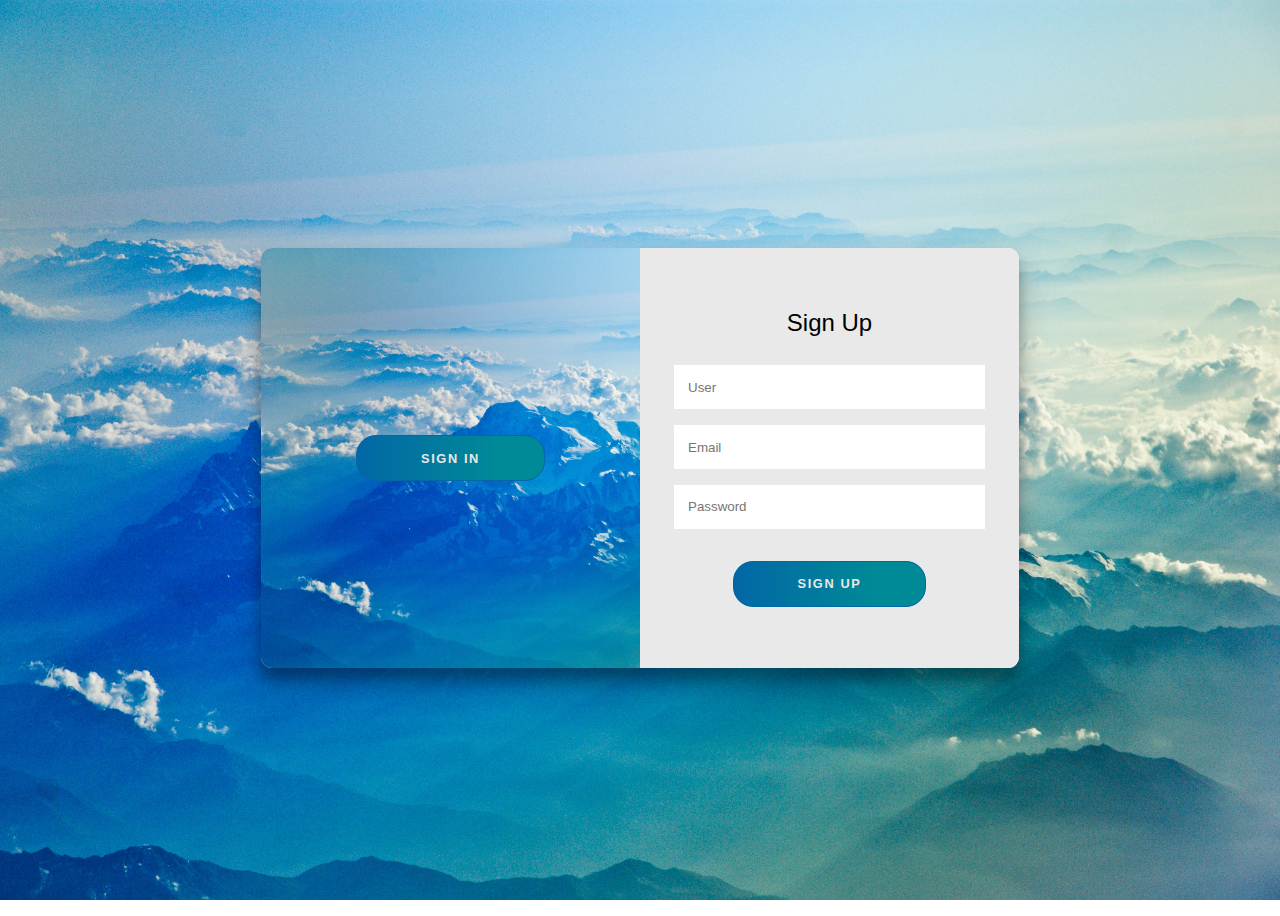
<file: my_website/CSS/css3-login-reg-form/css3-login-reg-form/index.html>
<!DOCTYPE html>
<html lang="en" >
<head>
  <meta charset="UTF-8">
  <title>可切换的精美CSS3登录注册表单DEMO演示</title>
  <!-- <link rel="stylesheet" href="https://cdnjs.cloudflare.com/ajax/libs/normalize/5.0.0/normalize.min.css"> -->
<link rel="stylesheet" href="./style.css">

</head>
<body>
<!-- partial:index.partial.html -->
<div class="container right-panel-active">
			<!-- Sign Up -->
			<div class="container__form container--signup">
				<form action="#" class="form" id="form1">
					<h2 class="form__title">Sign Up</h2>
					<input type="text" placeholder="User" class="input" />
					<input type="email" placeholder="Email" class="input" />
					<input type="password" placeholder="Password" class="input" />
					<button class="btn">Sign Up</button>
				</form>
			</div>

			<!-- Sign In -->
			<div class="container__form container--signin">
				<form action="#" class="form" id="form2">
					<h2 class="form__title">Sign In</h2>
					<input type="email" placeholder="Email" class="input" />
					<input type="password" placeholder="Password" class="input" />
					<a href="#" class="link">Forgot your password?</a>
					<button class="btn">Sign In</button>
				</form>
			</div>

			<!-- Overlay -->
			<div class="container__overlay">
				<div class="overlay">
					<div class="overlay__panel overlay--left">
						<button class="btn" id="signIn">Sign In</button>
					</div>
					<div class="overlay__panel overlay--right">
						<button class="btn" id="signUp">Sign Up</button>
					</div>
				</div>
			</div>
		</div>
<!-- partial -->
  <script  src="./script.js"></script>

</body>
</html>
</file>
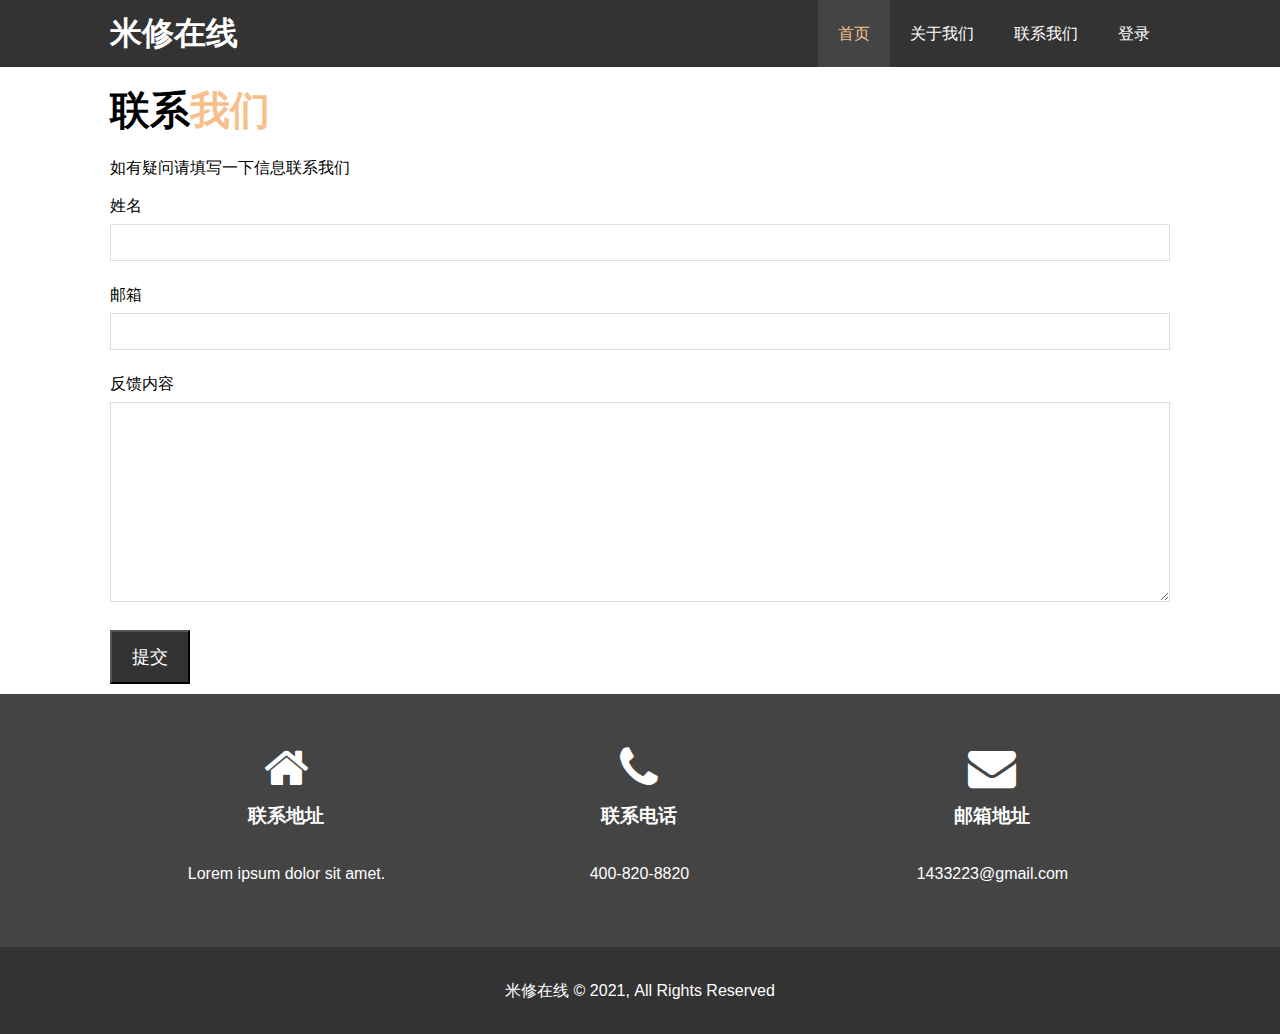
<file: my_website/contact.html>
<!DOCTYPE html>
<html lang="en">

<head>
    <meta charset="UTF-8">
    <meta http-equiv="X-UA-Compatible" content="IE=edge">
    <meta name="viewport" content="width=device-width, initial-scale=1.0">
    <meta name="description" content="欢迎来到米修在线">
    <meta name="keywords" content="前端学习，米修在线">
    <link rel="stylesheet" href="CSS/style.css">
    <link rel="stylesheet" href="CSS/font-awesome.min.css">
    <title>米修在线|联系我们</title>
</head>

<body>
    <header>
        <nav id="navbar">
            <div class="container">
                <h1><a href="index.html">米修在线</a></h1>
                <ul>
                    <li><a class="current" href="index.html">首页</a></li>
                    <li><a href="about.html">关于我们</a></li>
                    <li><a href="contact.html">联系我们</a></li>
                    <li><a href="login.html">登录</a></li>
                </ul>
            </div>
        </nav>
    </header>
    <section id="contact-form" class="py">
        <div class="container">
            <h1 class="l-heading">联系<span class="text-primary">我们</span></h1>
            <p>如有疑问请填写一下信息联系我们</p>
            <form action="process.php">
                <div class="form-group">
                    <label for="name">姓名</label>
                    <input type="text" name="name" id="name">
                </div>
                <div class="form-group">
                    <label for="email">邮箱</label>
                    <input type="text" name="email" id="email">
                </div>
                <div class="form-group">
                    <label for="message">反馈内容</label>
                    <textarea type="text" name="message" id="message"></textarea>
                </div>
                <button type="submit" class="btn">提交</button>
            </form>
        </div>
    </section>
    <section id="contact-info" class="bg-dark">
        <div class="container">
            <div class="box">
                <i class="fa fa-home fa-3x"></i>
                <h3>联系地址</h3>
                <p>Lorem ipsum dolor sit amet.</p>
            </div>
            <div class="box">
                <i class="fa fa-phone fa-3x"></i>
                <h3>联系电话</h3>
                <p>400-820-8820</p>
            </div>
            <div class="box">
                <i class="fa fa-envelope fa-3x"></i>
                <h3>邮箱地址</h3>
                <p>1433223@gmail.com</p>
            </div>
        </div>

    </section>
    <footer id="main-footer">
        <p>米修在线 &copy; 2021, All Rights Reserved</p>
    </footer>
</body>

</html>
</file>
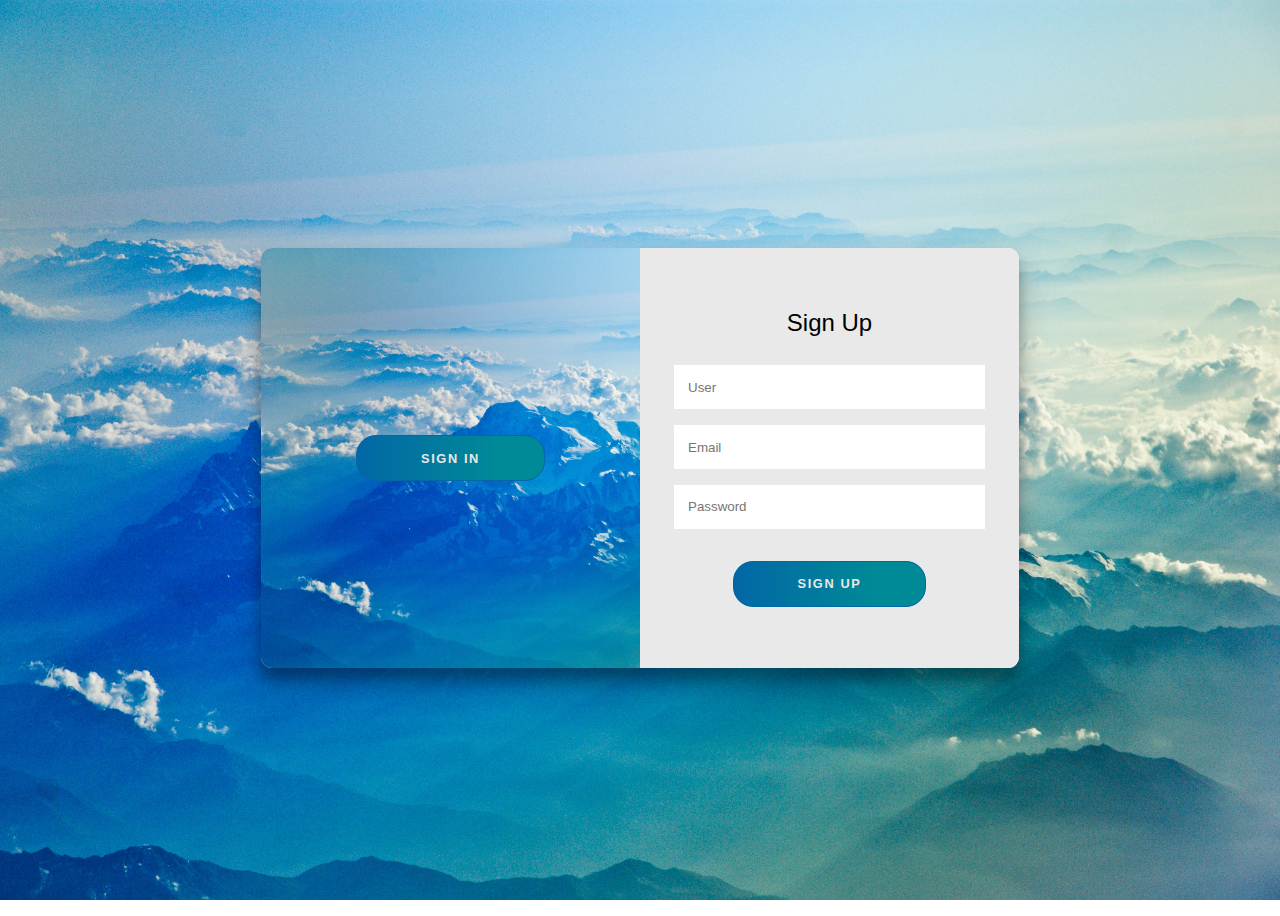
<file: my_website/login.html>
<!DOCTYPE html>
<html lang="en">

<head>
    <meta charset="UTF-8">
    <meta http-equiv="X-UA-Compatible" content="IE=edge">
    <meta name="viewport" content="width=device-width, initial-scale=1.0">
    <meta name="description" content="欢迎来到米修在线">
    <meta name="keywords" content="前端学习，米修在线">
    <link rel="stylesheet" href="./CSS/css3-login-reg-form/css3-login-reg-form/style.css">
    <title>米修在线|登录</title>
</head>

<body>
    <div class="container right-panel-active">
        <!-- Sign Up -->
        <div class="container__form container--signup">
            <form action="#" class="form" id="form1">
                <h2 class="form__title">Sign Up</h2>
                <input type="text" placeholder="User" class="input" />
                <input type="email" placeholder="Email" class="input" />
                <input type="password" placeholder="Password" class="input" />
                <button class="btn">Sign Up</button>
            </form>
        </div>

        <!-- Sign In -->
        <div class="container__form container--signin">
            <form action="#" class="form" id="form2">
                <h2 class="form__title">Sign In</h2>
                <input type="email" placeholder="Email" class="input" />
                <input type="password" placeholder="Password" class="input" />
                <a href="#" class="link">Forgot your password?</a>
                <button class="btn">Sign In</button>
            </form>
        </div>

        <!-- Overlay -->
        <div class="container__overlay">
            <div class="overlay">
                <div class="overlay__panel overlay--left">
                    <button class="btn" id="signIn">Sign In</button>
                </div>
                <div class="overlay__panel overlay--right">
                    <button class="btn" id="signUp">Sign Up</button>
                </div>
            </div>
        </div>
    </div>
    <!-- partial -->
    <script src="./CSS/css3-login-reg-form/css3-login-reg-form/script.js"></script>
</body>

</html>
</file>
<file: my_website/CSS/css3-login-reg-form/css3-login-reg-form/style.css>
:root {
	/* COLORS */
	--white: #e9e9e9;
	--gray: #333;
	--blue: #0367a6;
	--lightblue: #008997;

	/* RADII */
	--button-radius: 0.7rem;

	/* SIZES */
	--max-width: 758px;
	--max-height: 420px;

	font-size: 16px;
	font-family: -apple-system, BlinkMacSystemFont, "Segoe UI", Roboto, Oxygen,
		Ubuntu, Cantarell, "Open Sans", "Helvetica Neue", sans-serif;
}

body {
	align-items: center;
	background-color: var(--white);
	background: url("images/background_oeuhe7.jpg");
	background-attachment: fixed;
	background-position: center;
	background-repeat: no-repeat;
	background-size: cover;
	display: grid;
	height: 100vh;
	place-items: center;
}

.form__title {
	font-weight: 300;
	margin: 0;
	margin-bottom: 1.25rem;
}

.link {
	color: var(--gray);
	font-size: 0.9rem;
	margin: 1.5rem 0;
	text-decoration: none;
}

.container {
	background-color: var(--white);
	border-radius: var(--button-radius);
	box-shadow: 0 0.9rem 1.7rem rgba(0, 0, 0, 0.25),
		0 0.7rem 0.7rem rgba(0, 0, 0, 0.22);
	height: var(--max-height);
	max-width: var(--max-width);
	overflow: hidden;
	position: relative;
	width: 100%;
	
}

.container__form {
	height: 100%;
	position: absolute;
	top: 0;
	transition: all 0.6s ease-in-out;
}

.container--signin {
	left: 0;
	width: 50%;
	z-index: 2;
}

.container.right-panel-active .container--signin {
	transform: translateX(100%);
}

.container--signup {
	left: 0;
	opacity: 0;
	width: 50%;
	z-index: 1;
}

.container.right-panel-active .container--signup {
	-webkit-animation: show 0.6s;
	        animation: show 0.6s;
	opacity: 1;
	transform: translateX(100%);
	z-index: 5;
}

.container__overlay {
	height: 100%;
	left: 50%;
	overflow: hidden;
	position: absolute;
	top: 0;
	transition: transform 0.6s ease-in-out;
	width: 50%;
	z-index: 100;
}

.container.right-panel-active .container__overlay {
	transform: translateX(-100%);
}

.overlay {
	background-color: var(--lightblue);
	background: url("images/background_oeuhe7.jpg");
	background-attachment: fixed;
	background-position: center;
	background-repeat: no-repeat;
	background-size: cover;
	height: 100%;
	left: -100%;
	position: relative;
	transform: translateX(0);
	transition: transform 0.6s ease-in-out;
	width: 200%;
}

.container.right-panel-active .overlay {
	transform: translateX(50%);
}

.overlay__panel {
	align-items: center;
	display: flex;
	flex-direction: column;
	height: 100%;
	justify-content: center;
	position: absolute;
	text-align: center;
	top: 0;
	transform: translateX(0);
	transition: transform 0.6s ease-in-out;
	width: 50%;
}

.overlay--left {
	transform: translateX(-20%);
}

.container.right-panel-active .overlay--left {
	transform: translateX(0);
}

.overlay--right {
	right: 0;
	transform: translateX(0);
}

.container.right-panel-active .overlay--right {
	transform: translateX(20%);
}

.btn {
	background-color: var(--blue);
	background-image: linear-gradient(90deg, var(--blue) 0%, var(--lightblue) 74%);
	border-radius: 20px;
	border: 1px solid var(--blue);
	color: var(--white);
	cursor: pointer;
	font-size: 0.8rem;
	font-weight: bold;
	letter-spacing: 0.1rem;
	padding: 0.9rem 4rem;
	text-transform: uppercase;
	transition: transform 80ms ease-in;
}

.form > .btn {
	margin-top: 1.5rem;
}

.btn:active {
	transform: scale(0.95);
}

.btn:focus {
	outline: none;
}

.form {
	background-color: var(--white);
	display: flex;
	align-items: center;
	justify-content: center;
	flex-direction: column;
	padding: 0 3rem;
	height: 100%;
	text-align: center;
}

.input {
	background-color: #fff;
	border: none;
	padding: 0.9rem 0.9rem;
	margin: 0.5rem 0;
	width: 100%;
}

@-webkit-keyframes show {
	0%,
	49.99% {
		opacity: 0;
		z-index: 1;
	}

	50%,
	100% {
		opacity: 1;
		z-index: 5;
	}
}

@keyframes show {
	0%,
	49.99% {
		opacity: 0;
		z-index: 1;
	}

	50%,
	100% {
		opacity: 1;
		z-index: 5;
	}
}
</file>
<file: my_website/CSS/style.css>
/* reset */
*{
    padding:0;
    margin:0;
    box-sizing:border-box;
}
html,body{
    font-family: 'Segoe UI', Tahoma, Geneva, Verdana, sans-serif;
    line-height: 1.7em;
}
a{
    color: #333;
    text-decoration: none;
}
h1,h2,h3{
    padding-bottom: 20px;
}
p{
    margin: 10px 0;
}
/* utility classer */
.container{
    margin: auto;
    max-width: 1100px;
    overflow: hidden;
    padding: 0 20px;
}
.text-primary{
    color:#f7c08a;
}
.bg-dark{
    background-color: #444;
    color: #fff;
}
.clr{
    clear: both;
}
.py{
    padding: 10px 0;
}
.l-heading{
    font-size: 40px;
    padding-top: 20px;
}
/* navbar */
#navbar{
    background-color: #333;
    color: #fff;
    overflow: auto;
}
#navbar a{
    color: #fff;
}
#navbar h1{
    float: left;
    padding-top: 20px;
}
#navbar ul{
    float: right;
    list-style: none;
}
#navbar ul li{
    float: left;
}
#navbar ul li a{
    display: block;
    padding: 20px;
    text-align: center;
}
#navbar ul li a:hover,
#navbar ul li a.current{
    background: #444;
    color: #f7c08a;
}
#showcase{
    background: url('../img/1584058878566.png') no-repeat center center/cover;
    height: 600px;
}
#showcase .showcase-content{
    color: #fff;
    text-align: center;
    padding-top: 170px;
}
#showcase .showcase-content h1{
    font-size: 60px;
    line-height: 1.2em;
}
#showcase .showcase-content p{
    font-size: 20px;
    line-height: 1.7em;
    padding-bottom: 20px;
}
.btn{
    display: inline-block;
    font-size: 18px;
    color: #fff;
    background-color: #333;
    padding: 13px 20px;
}
.btn:hover{
    background: #f7c08a;
}
.btn-light{
    background: #f4f4f4;
    color: #333;
}
/* home-info */
#home-info{
    height: 400px;
}
#home-info .info-img{
    float: left;
    width: 50%;
    background: url('../img/Cache_-794a0b96d97ce708..jpg') no-repeat center center/cover;
    height: 100%;
}
#home-info .info-content{
    float: right;
    width: 50%;
    text-align: center;
    height: 100%;
    padding: 50px 30px;
    overflow: hidden;
}
#home-info .info-content p{
    padding-bottom: 30px;
}
/* features */
.box{
    float: left;
    width: 33.3%;
    padding: 50px;
    text-align: center;
}
.box i{
    margin-bottom: 10px;
}
.bg-light{
    background: #f4f4f4;
    color: #333;
}
.bg-primary{
    background: #f7c08a;
    color: #333;
}
/* about-info */
#about-info .info-left{
    float: left;
    width: 50%;
    height: 100%;
}
#about-info .info-right{
    float: right;
    width: 50%;
    height: 100%;
}
#about-info .info-right .img{
    display: block;
    width: 80%;
    margin: 0 auto;
    border-radius: 50%;
}
/* testimonals */
#testimonials{
    height: 600px;
}
#testimonials h2{
    color: #000;
    text-align: center;
    padding-bottom: 40px;
}
#testimonials .testimonial{
    padding: 20px;
    margin-bottom: 40px;
    border-radius: 5px;
}
#testimonials .testimonial img{
    float: left;
    width: 13%;
    height: 100%;
    border-radius: 50%;
    margin-right: 20px;
}
/* contact-form */
#contact-form .form-group{
    margin-bottom: 20px;
}
#contact-form label{
    display: block;
    margin-bottom: 5px;
}
#contact-form input,
#contact-form textarea
{
    width: 100%;
    padding: 10px;
    border: 1px #ddd solid;
}
#contact-form textarea{
    height: 200px;
}
#contact-form input:focus,
#contact-form textarea:focus{
    outline: none;
    border-color: #f7c08a;
}
/* footer */
#main-footer{
    text-align: center;
    background: #333;
    color: #fff;
    padding: 20px;
}
</file>
